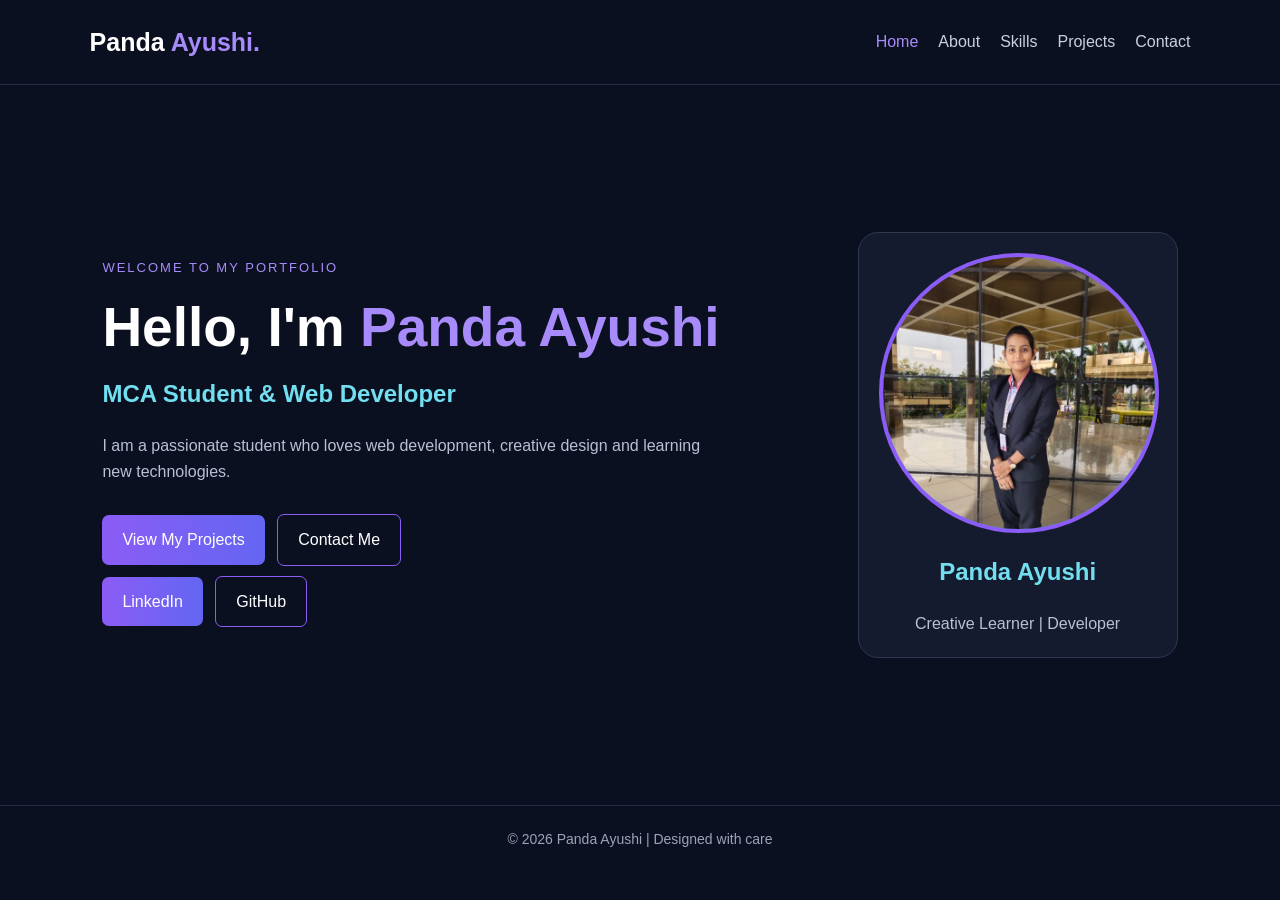
<file: index.html>
<!DOCTYPE html>
<html lang="en">
<head>
    <meta charset="UTF-8">
    <meta name="viewport" content="width=device-width, initial-scale=1.0">
    <title>Panda Ayushi | Web Developer</title>
    <link rel="stylesheet" href="style.css">
</head>
<body>

<header>
    <a href="index.html" class="logo">Panda <span>Ayushi.</span></a>

    <nav>
        <a class="active" href="index.html">Home</a>
        <a href="about.html">About</a>
        <a href="skills.html">Skills</a>
        <a href="projects.html">Projects</a>
        <a href="contact.html">Contact</a>
    </nav>
</header>

<section class="home">

    <div class="home-content">
        <p class="tag">WELCOME TO MY PORTFOLIO</p>

        <h1>Hello, I'm <span>Panda Ayushi</span></h1>

        <h2>MCA Student & Web Developer</h2>

        <p>
            I am a passionate student who loves web development,
            creative design and learning new technologies.
        </p>

        <a href="projects.html" class="btn">View My Projects</a>
        <a href="contact.html" class="btn btn-outline">Contact Me</a>

        <!-- LinkedIn and GitHub Buttons -->
        <div class="social-links">
            <a href="https://www.linkedin.com/"
               target="_blank"
               rel="noopener noreferrer"
               class="btn">LinkedIn</a>

            <a href="https://github.com/ayushipanda408-droid"
               target="_blank"
               rel="noopener noreferrer"
               class="btn btn-outline">GitHub</a>
        </div>
    </div>

    <div class="profile">
        <div class="avatar">
            <img src="image.jpg" alt="Panda Ayushi">
        </div>

        <h2>Panda Ayushi</h2>
        <p>Creative Learner | Developer</p>
    </div>

</section>

<footer>
    <p>© 2026 Panda Ayushi | Designed with care</p>
</footer>

<script src="script.js"></script>
</body>
</html>
</file>
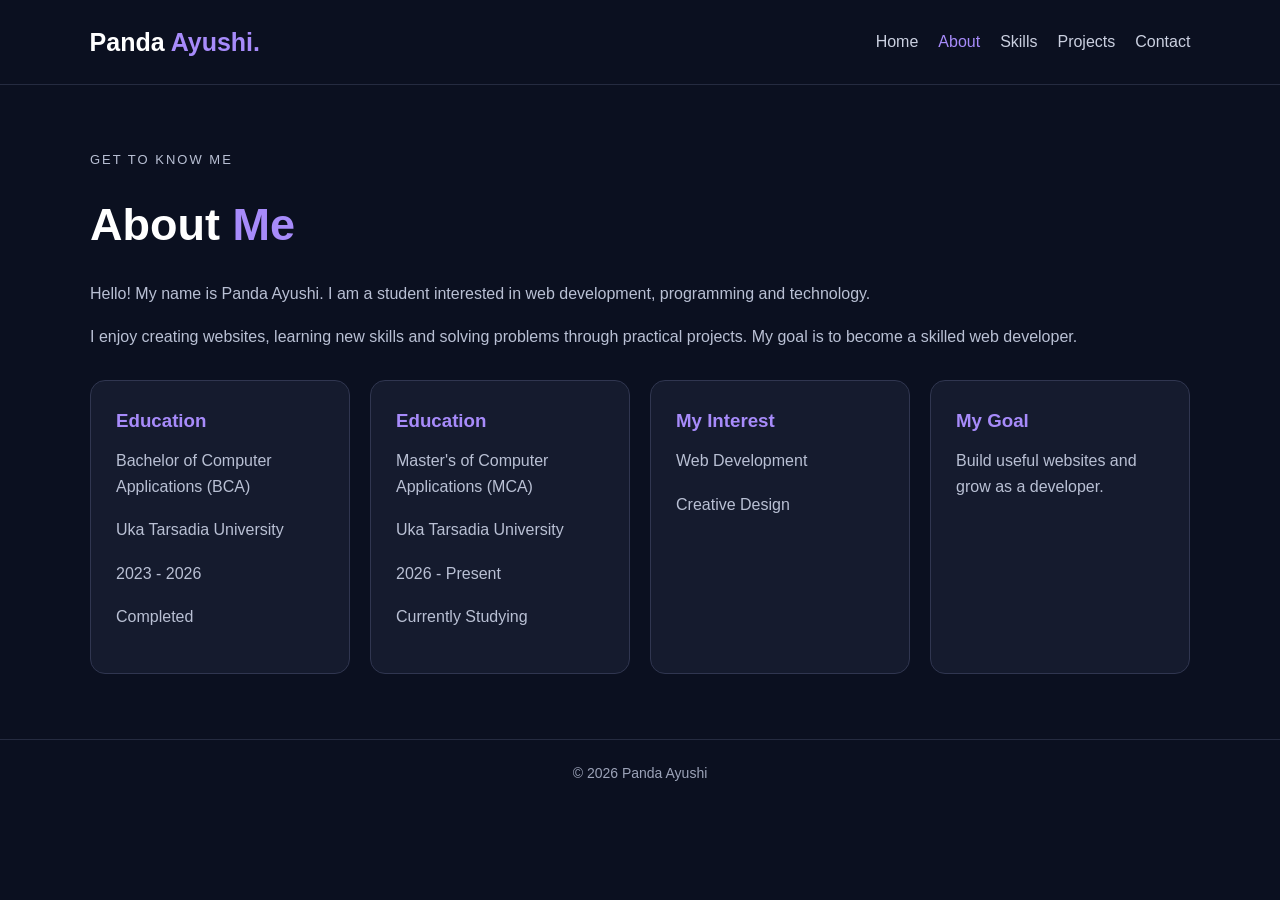
<file: about.html>
<!DOCTYPE html>
<html lang="en">
<head>
    <meta charset="UTF-8">
    <meta name="viewport" content="width=device-width, initial-scale=1.0">
    <title>About | Panda Ayushi</title>
    <link rel="stylesheet" href="style.css">
</head>
<body>

<header>
    <a href="index.html" class="logo">Panda <span>Ayushi.</span></a>
    <nav>
        <a href="index.html">Home</a>
        <a class="active" href="about.html">About</a>
        <a href="skills.html">Skills</a>
        <a href="projects.html">Projects</a>
        <a href="contact.html">Contact</a>
    </nav>
</header>

<main class="page">
    <p class="tag">GET TO KNOW ME</p>
    <h1>About <span>Me</span></h1>

    <p>Hello! My name is Panda Ayushi. I am a student interested
       in web development, programming and technology.</p>

    <p>I enjoy creating websites, learning new skills and solving
       problems through practical projects. My goal is to become
       a skilled web developer.</p>

    <div class="cards">
        <div class="card">
            <h3>Education</h3>
            <p>Bachelor of Computer Applications (BCA)</p>
            <p>Uka Tarsadia University</p>
            <p>2023 - 2026</p>
            <p>Completed</p>
        </div>

        <div class="card">
            <h3>Education</h3>
            <p>Master's  of Computer Applications (MCA)</p>
            <p>Uka Tarsadia University</p>
            <p>2026 - Present</p>
            <p>Currently Studying</p>
        </div>

        <div class="card">
            <h3>My Interest</h3>
            <p>Web Development</p>
            <p>Creative Design</p>
        </div>

        <div class="card">
            <h3>My Goal</h3>
            <p>Build useful websites and grow as a developer.</p>
        </div>
    </div>
</main>

<footer>
    © 2026 Panda Ayushi
</footer>

<script src="script.js"></script>
</body>
</html>
</file>
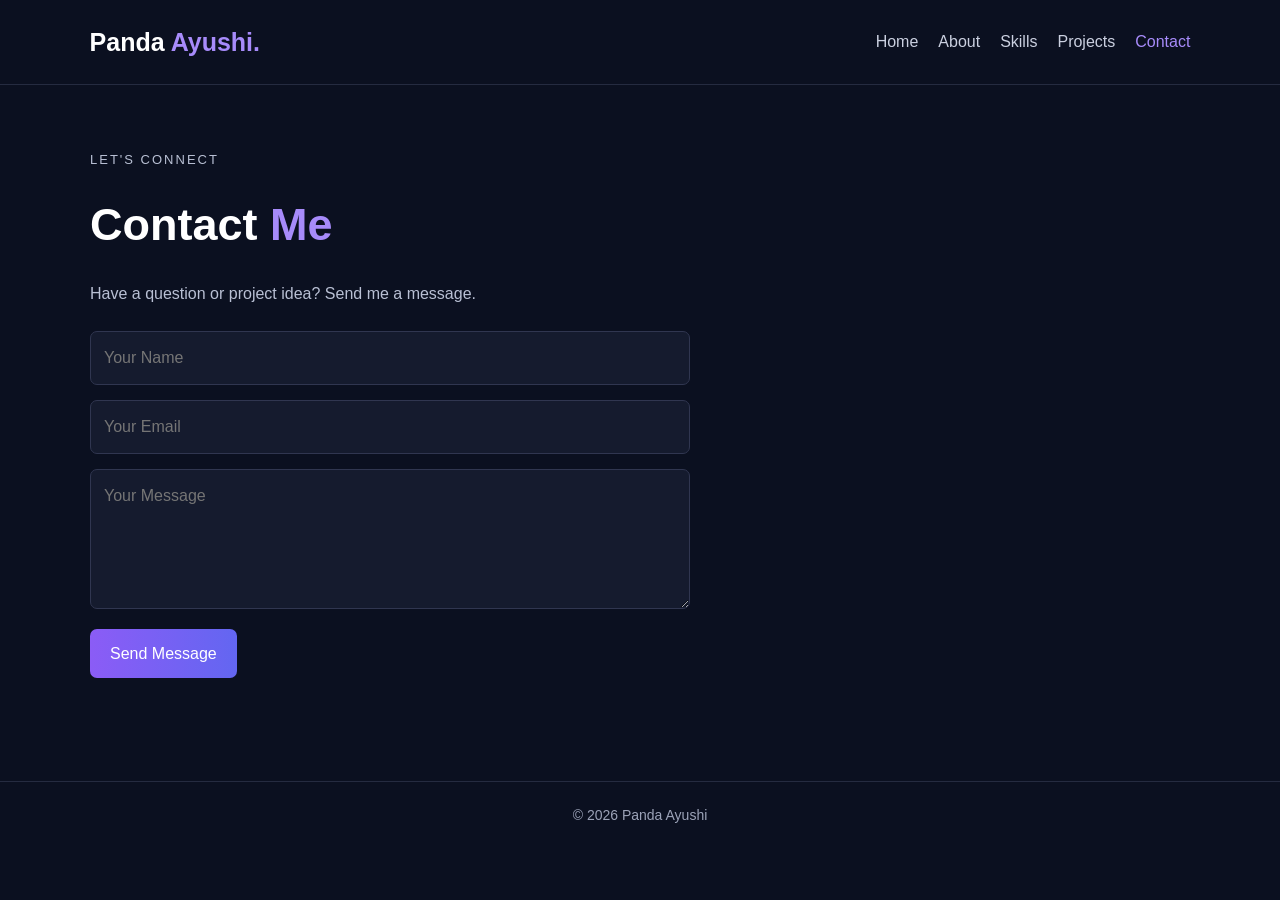
<file: contact.html>
<!DOCTYPE html>
<html lang="en">
<head>
    <meta charset="UTF-8">
    <meta name="viewport" content="width=device-width, initial-scale=1.0">
    <title>Contact | Panda Ayushi</title>
    <link rel="stylesheet" href="style.css">
</head>
<body>

<header>
    <a href="index.html" class="logo">Panda <span>Ayushi.</span></a>
    <nav>
        <a href="index.html">Home</a>
        <a href="about.html">About</a>
        <a href="skills.html">Skills</a>
        <a href="projects.html">Projects</a>
        <a class="active" href="contact.html">Contact</a>
    </nav>
</header>

<main class="page">
    <p class="tag">LET'S CONNECT</p>
    <h1>Contact <span>Me</span></h1>
    <p>Have a question or project idea? Send me a message.</p>

    <form class="contact-form" id="contactForm">
        <input type="text" id="name" placeholder="Your Name" required>

        <input type="email" id="email" placeholder="Your Email" required>

        <textarea id="message" placeholder="Your Message" required></textarea>

        <button type="submit" class="btn">Send Message</button>

        <p id="formMessage"></p>
    </form>
</main>

<footer>© 2026 Panda Ayushi</footer>
<script src="script.js"></script>
</body>
</html>
</file>
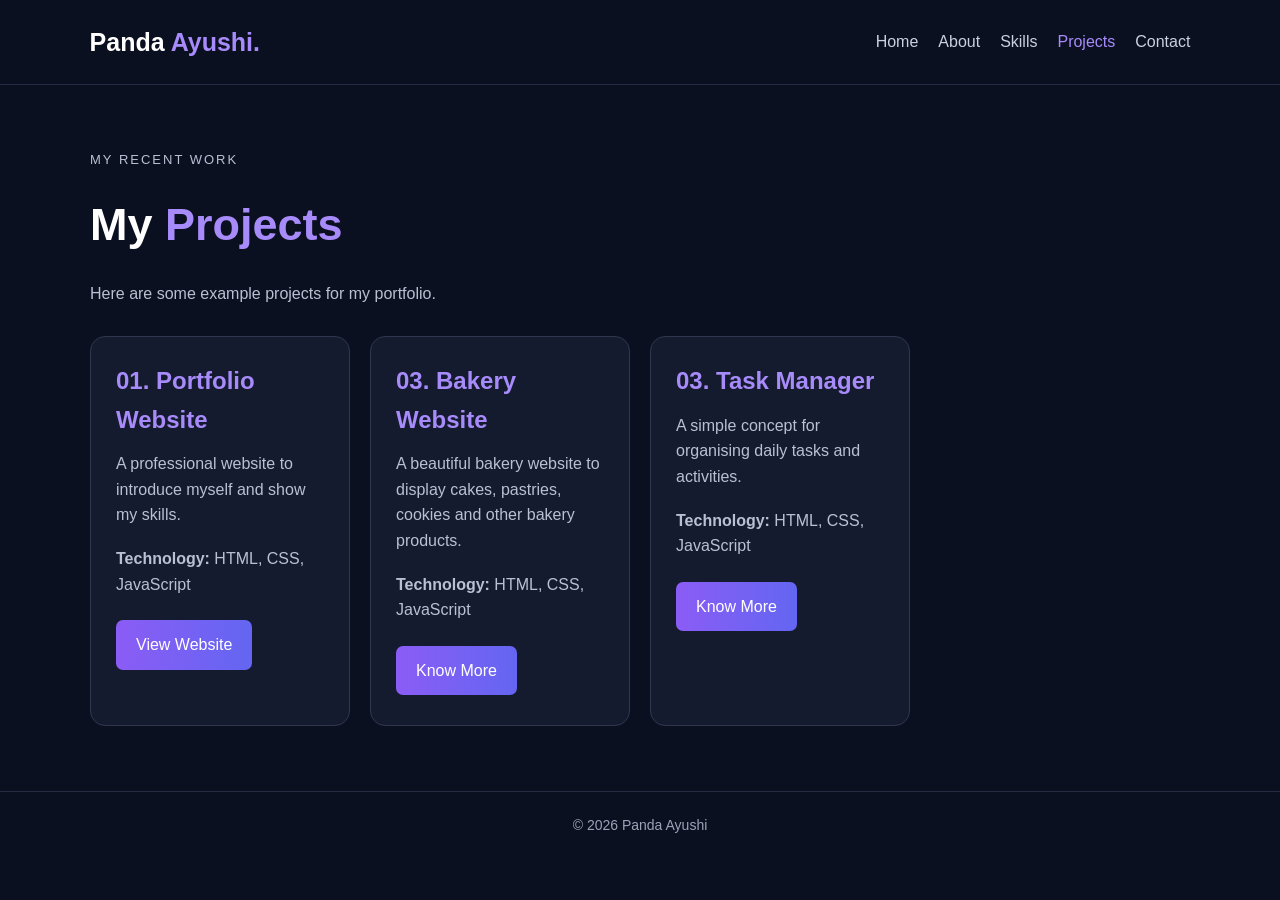
<file: projects.html>
<!DOCTYPE html>
<html lang="en">
<head>
    <meta charset="UTF-8">
    <meta name="viewport" content="width=device-width, initial-scale=1.0">
    <title>Projects | Panda Ayushi</title>
    <link rel="stylesheet" href="style.css">
</head>
<body>

<header>
    <a href="index.html" class="logo">Panda <span>Ayushi.</span></a>
    <nav>
        <a href="index.html">Home</a>
        <a href="about.html">About</a>
        <a href="skills.html">Skills</a>
        <a class="active" href="projects.html">Projects</a>
        <a href="contact.html">Contact</a>
    </nav>
</header>

<main class="page">
    <p class="tag">MY RECENT WORK</p>
    <h1>My <span>Projects</span></h1>
    <p>Here are some example projects for my portfolio.</p>

    <div class="cards">
        <div class="card">
            <h2>01. Portfolio Website</h2>
            <p>A professional website to introduce myself and show my skills.</p>
            <p><strong>Technology:</strong> HTML, CSS, JavaScript</p>
            <a href="index.html" class="btn">View Website</a>
        </div>

       
      <div class="card">
    <h2>03. Bakery Website</h2>
    <p>A beautiful bakery website to display cakes, pastries, cookies and other bakery products.</p>
    <p><strong>Technology:</strong> HTML, CSS, JavaScript</p>
    <a href="contact.html" class="btn">Know More</a>
        </div>

        <div class="card">
            <h2>03. Task Manager</h2>
            <p>A simple concept for organising daily tasks and activities.</p>
            <p><strong>Technology:</strong> HTML, CSS, JavaScript</p>
            <a href="contact.html" class="btn">Know More</a>
        </div>
    </div>
</main>

<footer>© 2026 Panda Ayushi</footer>
<script src="script.js"></script>
</body>
</html>
</file>
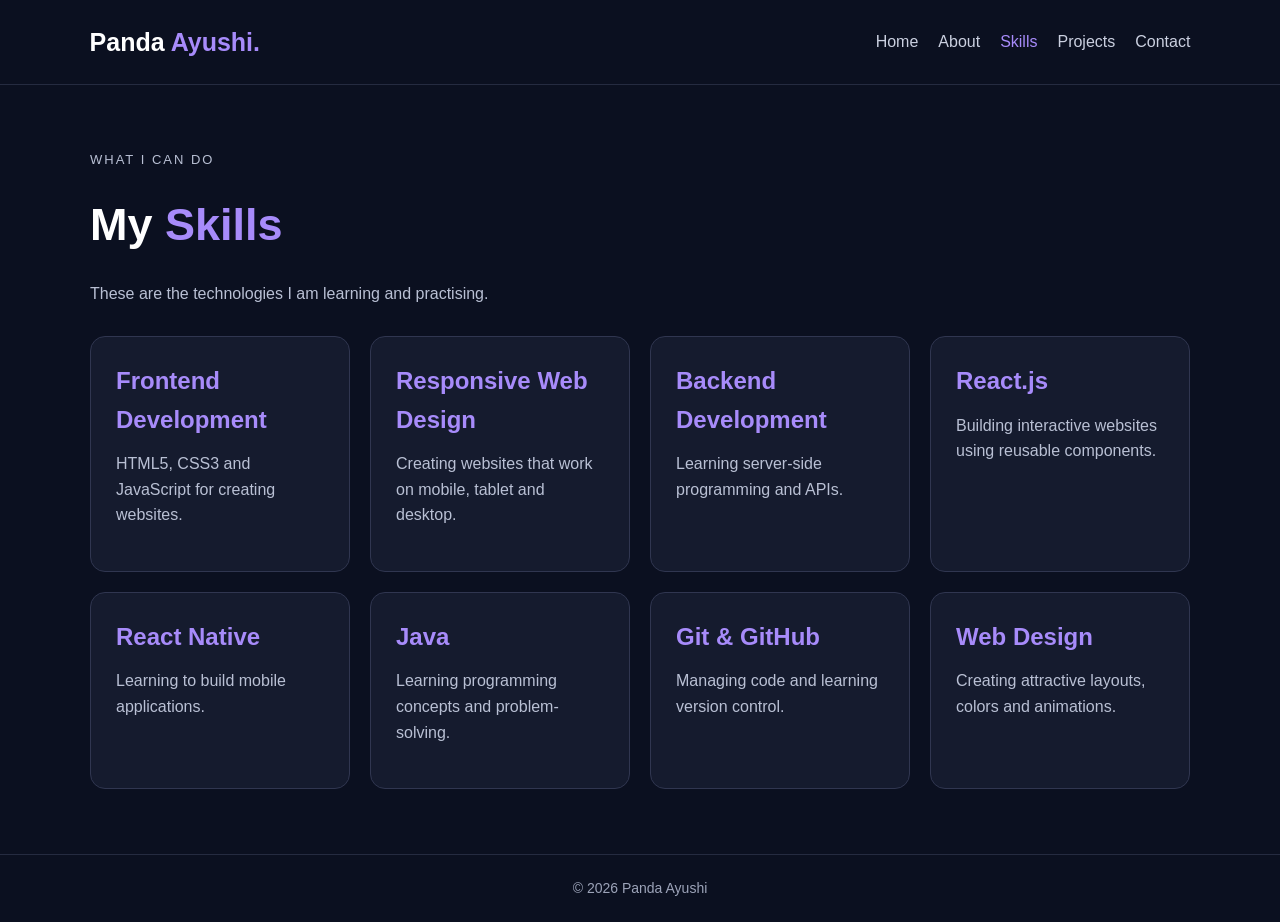
<file: skills.html>
<!DOCTYPE html>
<html lang="en">
<head>
    <meta charset="UTF-8">
    <meta name="viewport" content="width=device-width, initial-scale=1.0">
    <title>Skills | Panda Ayushi</title>
    <link rel="stylesheet" href="style.css">
</head>
<body>

<header>
    <a href="index.html" class="logo">Panda <span>Ayushi.</span></a>
    <nav>
        <a href="index.html">Home</a>
        <a href="about.html">About</a>
        <a class="active" href="skills.html">Skills</a>
        <a href="projects.html">Projects</a>
        <a href="contact.html">Contact</a>
    </nav>
</header>

<main class="page">
    <p class="tag">WHAT I CAN DO</p>
    <h1>My <span>Skills</span></h1>

    <p>These are the technologies I am learning and practising.</p>

    <div class="cards">

        <div class="card">
            <h2>Frontend Development</h2>
            <p>HTML5, CSS3 and JavaScript for creating websites.</p>
        </div>

        <div class="card">
            <h2>Responsive Web Design</h2>
            <p>Creating websites that work on mobile, tablet and desktop.</p>
        </div>

        <div class="card">
            <h2>Backend Development</h2>
            <p>Learning server-side programming and APIs.</p>
        </div>

        <div class="card">
            <h2>React.js</h2>
            <p>Building interactive websites using reusable components.</p>
        </div>

        <div class="card">
            <h2>React Native</h2>
            <p>Learning to build mobile applications.</p>
        </div>

        <div class="card">
            <h2>Java</h2>
            <p>Learning programming concepts and problem-solving.</p>
        </div>

        <div class="card">
            <h2>Git & GitHub</h2>
            <p>Managing code and learning version control.</p>
        </div>

        <div class="card">
            <h2>Web Design</h2>
            <p>Creating attractive layouts, colors and animations.</p>
        </div>

    </div>
</main>

<footer>
    © 2026 Panda Ayushi
</footer>

<script src="script.js"></script>
</body>
</html>
</file>
<file: style.css>
* {
    margin: 0;
    padding: 0;
    box-sizing: border-box;
}

body {
    font-family: Arial, sans-serif;
    background: #0b1020;
    color: white;
    line-height: 1.6;
}

header {
    display: flex;
    justify-content: space-between;
    align-items: center;
    padding: 22px 7%;
    border-bottom: 1px solid #252b40;
    flex-wrap: wrap;
    gap: 18px;
}

.logo {
    font-size: 25px;
    font-weight: bold;
    color: white;
    text-decoration: none;
}

.logo span {
    color: #a78bfa;
}

nav {
    display: flex;
    flex-wrap: wrap;
    gap: 20px;
}

nav a {
    text-decoration: none;
    color: #cbd0e0;
    transition: 0.3s;
}

nav a:hover,
nav a.active {
    color: #a78bfa;
}

.home {
    min-height: 75vh;
    padding: 70px 7%;
    display: flex;
    align-items: center;
    justify-content: space-between;
    gap: 50px;
}

.home-content {
    max-width: 620px;
    animation: slideIn 1s ease;
}

.tag {
    color: #a78bfa;
    letter-spacing: 2px;
    font-size: 13px;
    margin-bottom: 15px;
}

.home h1 {
    font-size: clamp(35px, 5vw, 55px);
    line-height: 1.2;
    margin-bottom: 15px;
}

.home h1 span {
    color: #a78bfa;
}

.home h2 {
    color: #72dff0;
    margin-bottom: 20px;
}

.home-content > p:not(.tag) {
    color: #b9c0d4;
    margin-bottom: 25px;
}

.btn {
    display: inline-block;
    padding: 12px 20px;
    margin: 5px 8px 5px 0;
    background: linear-gradient(90deg, #8b5cf6, #6366f1);
    color: white;
    text-decoration: none;
    border-radius: 7px;
    transition: 0.3s;
}

.btn:hover {
    transform: translateY(-4px);
    box-shadow: 0 8px 25px #8b5cf644;
}

.btn-outline {
    background: transparent;
    border: 1px solid #8b5cf6;
}

.profile {
    text-align: center;
    background: #151b2e;
    border: 1px solid #303650;
    border-radius: 20px;
    padding: 35px 25px;
    width: 280px;
    flex-shrink: 0;
    animation: float 3s ease-in-out infinite;
}

.avatar {
    width: 120px;
    height: 120px;
    margin: 0 auto 20px;
    border-radius: 50%;
    display: grid;
    place-items: center;
    font-size: 35px;
    font-weight: bold;
    color: white;
    background: linear-gradient(135deg, #8b5cf6, #22d3ee);
}

.profile p {
    color: #b9c0d4;
    margin-top: 8px;
}

.page {
    width: 86%;
    max-width: 1100px;
    margin: 65px auto;
    min-height: 55vh;
    animation: slideIn 0.8s ease;
}

.page h1 {
    font-size: clamp(30px, 4vw, 45px);
    margin-bottom: 20px;
}

.page h1 span {
    color: #a78bfa;
}

.page p {
    color: #b9c0d4;
    margin-bottom: 18px;
}

.cards {
    display: grid;
    grid-template-columns: repeat(3, minmax(0, 1fr));
    gap: 22px;
    margin-top: 30px;
}

.card {
    background: #151b2e;
    border: 1px solid #303650;
    padding: 25px;
    border-radius: 14px;
    transition: 0.3s;
}

.card:hover {
    transform: translateY(-7px);
    border-color: #a78bfa;
}

.card h2,
.card h3 {
    color: #a78bfa;
    margin-bottom: 12px;
}

.contact-form {
    max-width: 600px;
    display: grid;
    gap: 15px;
    margin-top: 25px;
}

.contact-form input,
.contact-form textarea {
    width: 100%;
    padding: 13px;
    background: #151b2e;
    border: 1px solid #303650;
    border-radius: 7px;
    color: white;
    font: inherit;
}

.contact-form textarea {
    min-height: 140px;
    resize: vertical;
}

.contact-form button {
    border: none;
    cursor: pointer;
    font: inherit;
    width: fit-content;
}

#formMessage {
    color: #72e0ad;
}

footer {
    text-align: center;
    padding: 22px;
    border-top: 1px solid #252b40;
    color: #9ca3b8;
    font-size: 14px;
}

@keyframes slideIn {
    from {
        opacity: 0;
        transform: translateY(25px);
    }
    to {
        opacity: 1;
        transform: translateY(0);
    }
}

@keyframes float {
    0%, 100% {
        transform: translateY(0);
    }
    50% {
        transform: translateY(-10px);
    }
}

@media (max-width: 750px) {
    header {
        flex-direction: column;
    }

    nav {
        justify-content: center;
        gap: 12px;
    }

    .home {
        flex-direction: column;
        text-align: center;
        padding: 55px 7%;
    }

    .profile {
        width: min(280px, 100%);
    }

    .cards {
        grid-template-columns: 1fr;
    }
}


/* Display 4 boxes side by side */
.cards {
    display: grid;
    grid-template-columns: repeat(4, 1fr);
    gap: 20px;
    margin-top: 30px;
}

.card {
    padding: 25px;
    border-radius: 15px;
    min-width: 0;
}

/* Responsive design for smaller screens */
@media (max-width: 900px) {
    .cards {
        grid-template-columns: repeat(2, 1fr);
    }
}

@media (max-width: 550px) {
    .cards {
        grid-template-columns: 1fr;
    }
}


/* Home page layout */
.home {
    min-height: 80vh;
    display: flex;
    align-items: center;
    justify-content: space-between;
    gap: 40px;
    padding: 60px 8%;
    box-sizing: border-box;
}

/* Left side content */
.home-content {
    flex: 1;
    min-width: 0;
}

/* Right side profile */
.profile {
    flex: 0 0 320px;
    text-align: center;
    padding: 20px;
    box-sizing: border-box;
}

/* Profile image size */
.avatar {
    width: 280px;
    height: 280px;
    margin: 0 auto 20px;
    border-radius: 50%;
    overflow: hidden;
    border: 4px solid #8b5cf6;
    box-sizing: border-box;
}

.avatar img {
    width: 100%;
    height: 100%;
    object-fit: cover;
    object-position: center top;
    display: block;
}

/* Mobile and tablet layout */
@media (max-width: 768px) {
    .home {
        flex-direction: column;
        text-align: center;
        padding: 40px 5%;
    }

    .profile {
        flex: 0 0 auto;
        width: 100%;
    }

    .avatar {
        width: 220px;
        height: 220px;
    }
}
</file>
